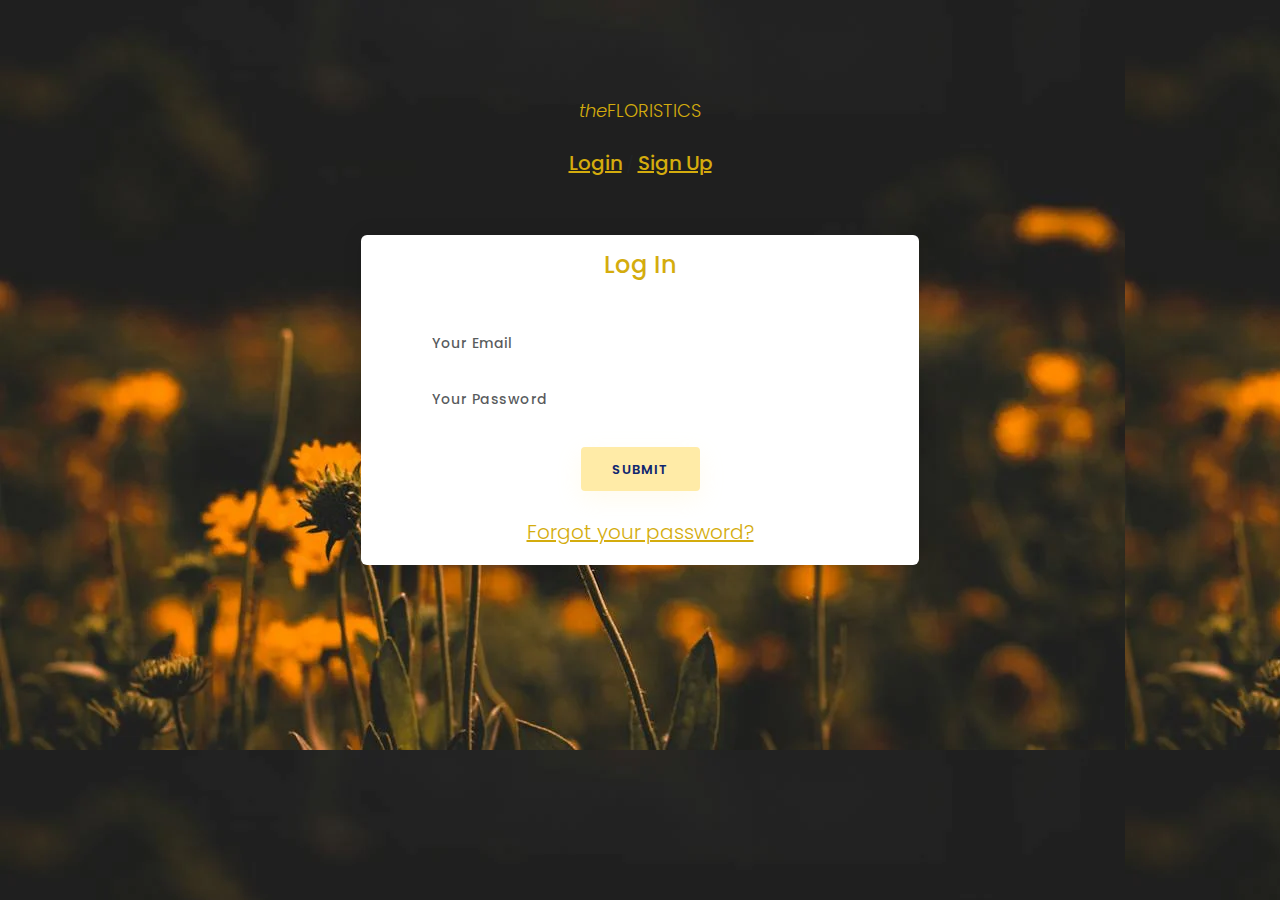
<file: landing sight/index.html>
<!DOCTYPE html>
<html lang="en">
<head>
    <meta charset="UTF-8">
    <meta name="viewport" content="width=device-width, initial-scale=1.0">
    <title>Login</title>
    <!-- Bootstrap CSS -->
    <link href="css/bootstrap.min.css" rel="stylesheet">
    <!-- Google Fonts -->
    <link href="https://fonts.googleapis.com/css?family=Poppins:400,500,600,700,800,900" rel="stylesheet">
    <link rel="stylesheet" href="logIn.css">
</head>
<body>
    <div class="container">
        <div class="row justify-content-center mt-5">
            <div class="col-12 text-center">
                <div class="pt-5 pb-5 fade-in">
                    <header class="mb-4"><I>the</I>FLORISTICS</header>
                    <h6 class="mb-4"> 
                        <a href="index.html" class="link" title="Come! Let's have a recap of your memories">Login</a>
                        <span class="text-muted">/</span>
                        <a href="sign-up.html" class="link" title="Don't have an account? Please sign up">Sign Up</a>
                    </h6>           
                    
                    <div class="card-3d-wrap mx-auto">
                        <div class="card-3d-wrapper">
                            <div class="card">
                                <div class="card-body">
                                    <h4 class="mb-4 pb-3">Log In</h4>
                                    <div class="form-group">
                                        <input type="email" class="form-control form-style" placeholder="Your Email" id="logemail" autocomplete="off">
                                        <i class="input-icon uil uil-at"></i>
                                    </div>
                                    <div class="form-group mt-2">
                                        <input type="password" class="form-control form-style" placeholder="Your Password" id="logpass" autocomplete="off">
                                        <i class="input-icon uil uil-lock-alt"></i>
                                    </div>
                                    <button class="btn mt-4">Submit</button>
                                    <p class="mb-0 mt-4 text-center"><a href="#0" class="link">Forgot your password?</a></p>
                                </div>
                            </div>
                        </div>
                    </div>
                </div>
            </div>
        </div>
    </div>
<script src="js/bootstrap.bundle.min.js"></script>
<script src="js/bootstrap.min.js"></script>
</body>
</html>
</file>
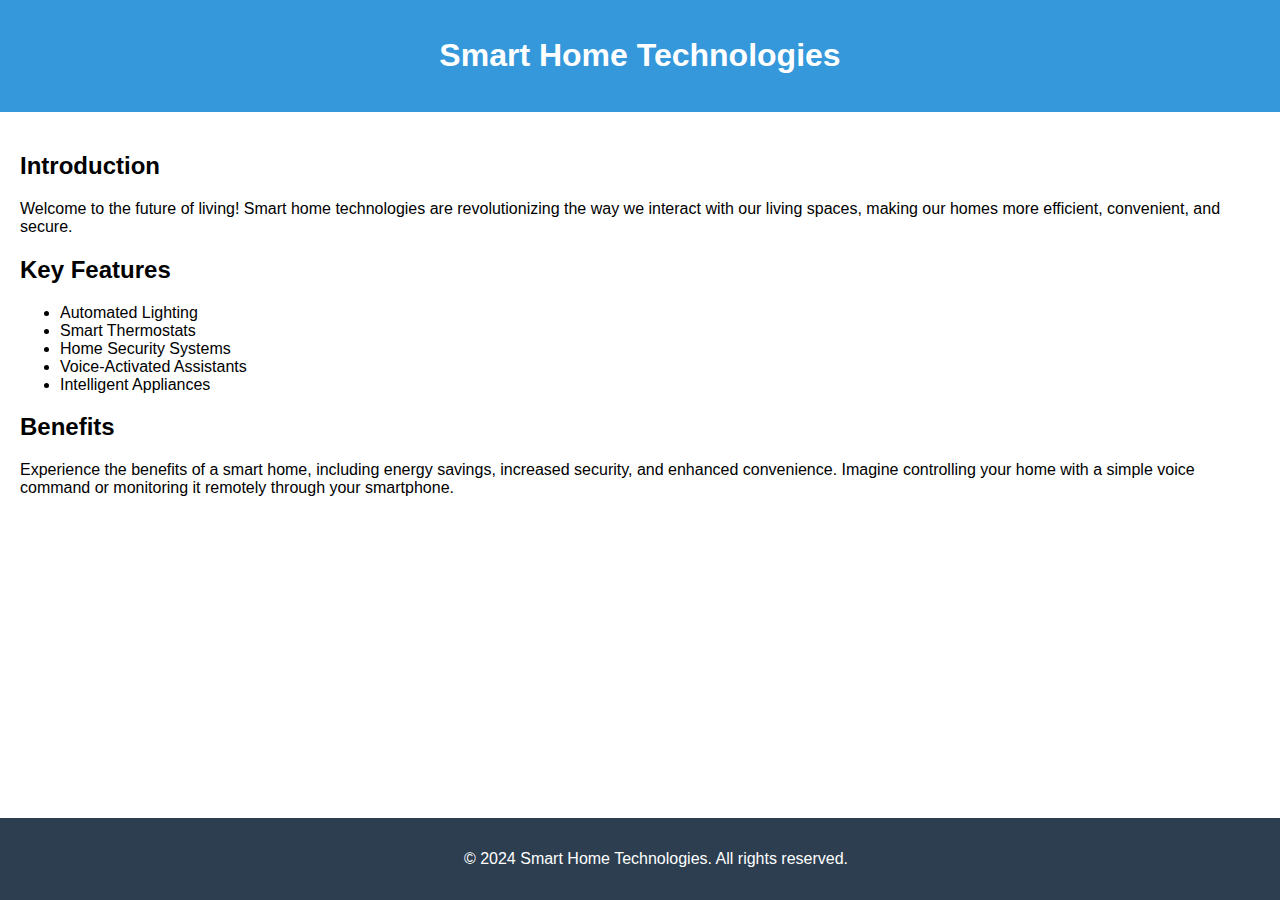
<file: smt home teck/index.html>
<!DOCTYPE html>
<html lang="en">

<head>
    <meta charset="UTF-8">
    <meta name="viewport" content="width=device-width, initial-scale=1.0">
    <title>Smart Home Technologies</title>
    <style>
        body {
            font-family: 'Arial', sans-serif;
            margin: 0;
            padding: 0;
            box-sizing: border-box;
        }

        header {
            background-color: #3498db;
            color: #fff;
            text-align: center;
            padding: 1em;
        }

        main {
            padding: 20px;
        }

        footer {
            background-color: #2c3e50;
            color: #fff;
            text-align: center;
            padding: 1em;
            position: fixed;
            bottom: 0;
            width: 100%;
        }
    </style>
</head>

<body>

    <header>
        <h1>Smart Home Technologies</h1>
    </header>

    <main>
        <section>
            <h2>Introduction</h2>
            <p>Welcome to the future of living! Smart home technologies are revolutionizing the way we interact with our living spaces, making our homes more efficient, convenient, and secure.</p>
        </section>

        <section>
            <h2>Key Features</h2>
            <ul>
                <li>Automated Lighting</li>
                <li>Smart Thermostats</li>
                <li>Home Security Systems</li>
                <li>Voice-Activated Assistants</li>
                <li>Intelligent Appliances</li>
            </ul>
        </section>

        <section>
            <h2>Benefits</h2>
            <p>Experience the benefits of a smart home, including energy savings, increased security, and enhanced convenience. Imagine controlling your home with a simple voice command or monitoring it remotely through your smartphone.</p>
        </section>
    </main>

    <footer>
        <p>&copy; 2024 Smart Home Technologies. All rights reserved.</p>
    </footer>

</body>

</html>
</file>
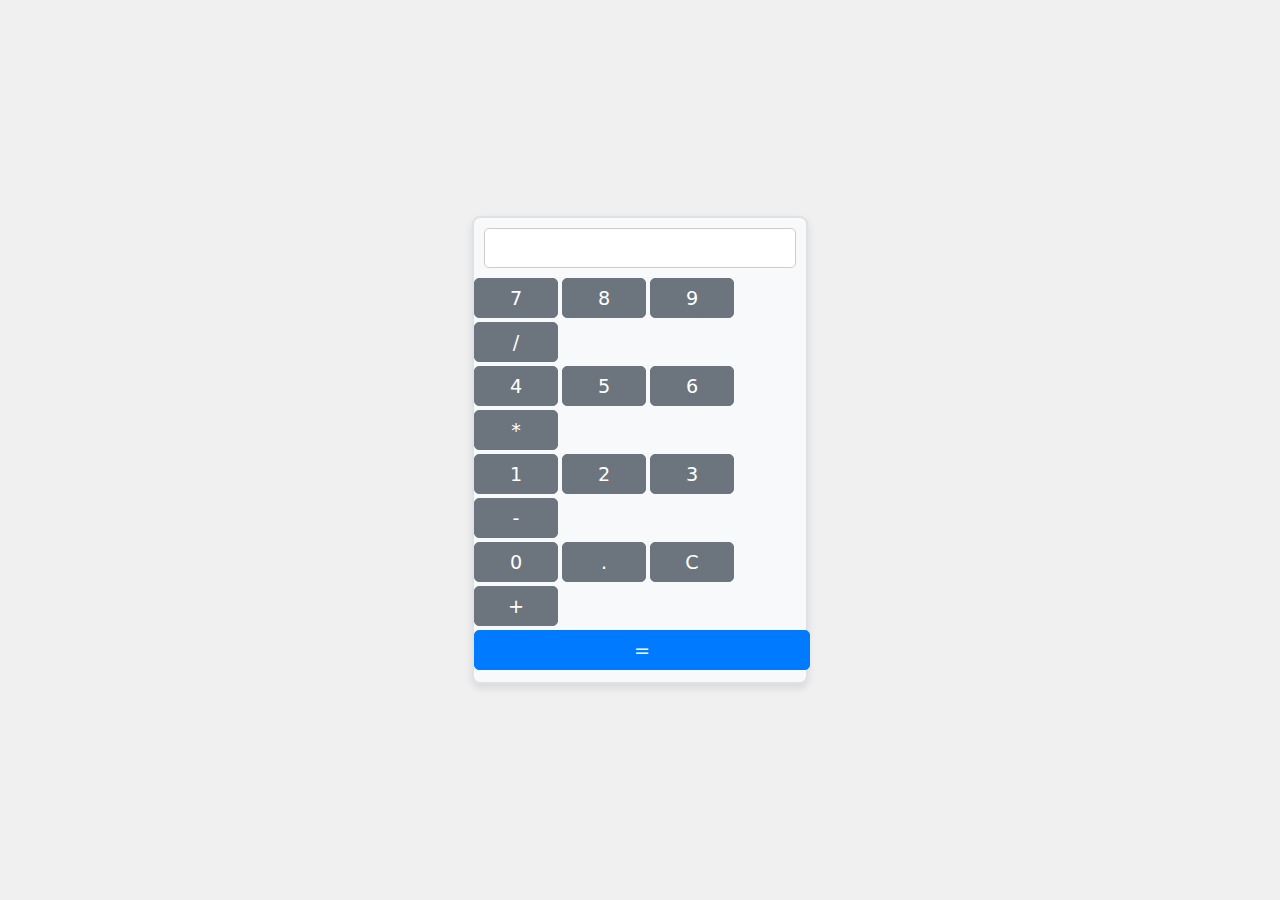
<file: calci.html>
<!DOCTYPE html>
<html lang="en">
<head>
  <meta charset="UTF-8">
  <meta name="viewport" content="width=device-width, initial-scale=1.0">
  <title>Colorful Handy Calculator</title>
  <link rel="stylesheet" href="css/bootstrap.min.css">
  <style>
    body {
      background-color: #f0f0f0;
      display: flex;
      justify-content: center;
      align-items: center;
      height: 100vh;
      margin: 0;
    }

    .calculator {
      background-color: #f8f9fa;
      border: 2px solid #dee2e6;
      border-radius: 8px;
      padding: 10px;
      box-shadow: 0 4px 8px rgba(0, 0, 0, 0.1);
    }

    #display {
      height: 40px;
      font-size: 1.5em;
      text-align: right;
      background-color: #fff;
      border: 1px solid #ccc;
      border-radius: 5px;
      margin-bottom: 10px;
      padding: 5px;
    }

    .btn {
      font-size: 1.2em;
      height: 40px;
      margin: 2px;
      border-radius: 5px;
    }

    .btn-primary {
      background-color: #007bff;
      border-color: #007bff;
    }

    .btn-secondary {
      background-color: #6c757d;
      border-color: #6c757d;
    }
  </style>
</head>
<body>
  <div class="calculator">
    <input type="text" id="display" class="form-control mb-2" disabled>
    <div class="row">
      <button class="btn btn-secondary col-3" onclick="appendToDisplay('7')">7</button>
      <button class="btn btn-secondary col-3" onclick="appendToDisplay('8')">8</button>
      <button class="btn btn-secondary col-3" onclick="appendToDisplay('9')">9</button>
      <button class="btn btn-secondary col-3" onclick="appendToDisplay('/')">/</button>
    </div>
    <div class="row">
      <button class="btn btn-secondary col-3" onclick="appendToDisplay('4')">4</button>
      <button class="btn btn-secondary col-3" onclick="appendToDisplay('5')">5</button>
      <button class="btn btn-secondary col-3" onclick="appendToDisplay('6')">6</button>
      <button class="btn btn-secondary col-3" onclick="appendToDisplay('*')">*</button>
    </div>
    <div class="row">
      <button class="btn btn-secondary col-3" onclick="appendToDisplay('1')">1</button>
      <button class="btn btn-secondary col-3" onclick="appendToDisplay('2')">2</button>
      <button class="btn btn-secondary col-3" onclick="appendToDisplay('3')">3</button>
      <button class="btn btn-secondary col-3" onclick="appendToDisplay('-')">-</button>
    </div>
    <div class="row">
      <button class="btn btn-secondary col-3" onclick="appendToDisplay('0')">0</button>
      <button class="btn btn-secondary col-3" onclick="appendToDisplay('.')">.</button>
      <button class="btn btn-secondary col-3" onclick="clearDisplay()">C</button>
      <button class="btn btn-secondary col-3" onclick="appendToDisplay('+')">+</button>
    </div>
    <div class="row">
      <button class="btn btn-primary col-12" onclick="calculate()">=</button>
    </div>
  </div>
  <script src="js/bootstrap.min.js"></script>
  <script src="js/jquery.min.js"></script>
  <script>
    function appendToDisplay(value) {
      document.getElementById('display').value += value;
    }

    function clearDisplay() {
      document.getElementById('display').value = '';
    }

    function calculate() {
      try {
        var result = eval(document.getElementById('display').value);
        document.getElementById('display').value = result;
      } catch (error) {
        document.getElementById('display').value = 'Error';
      }
    }
  </script>
</body>
</html>
</file>
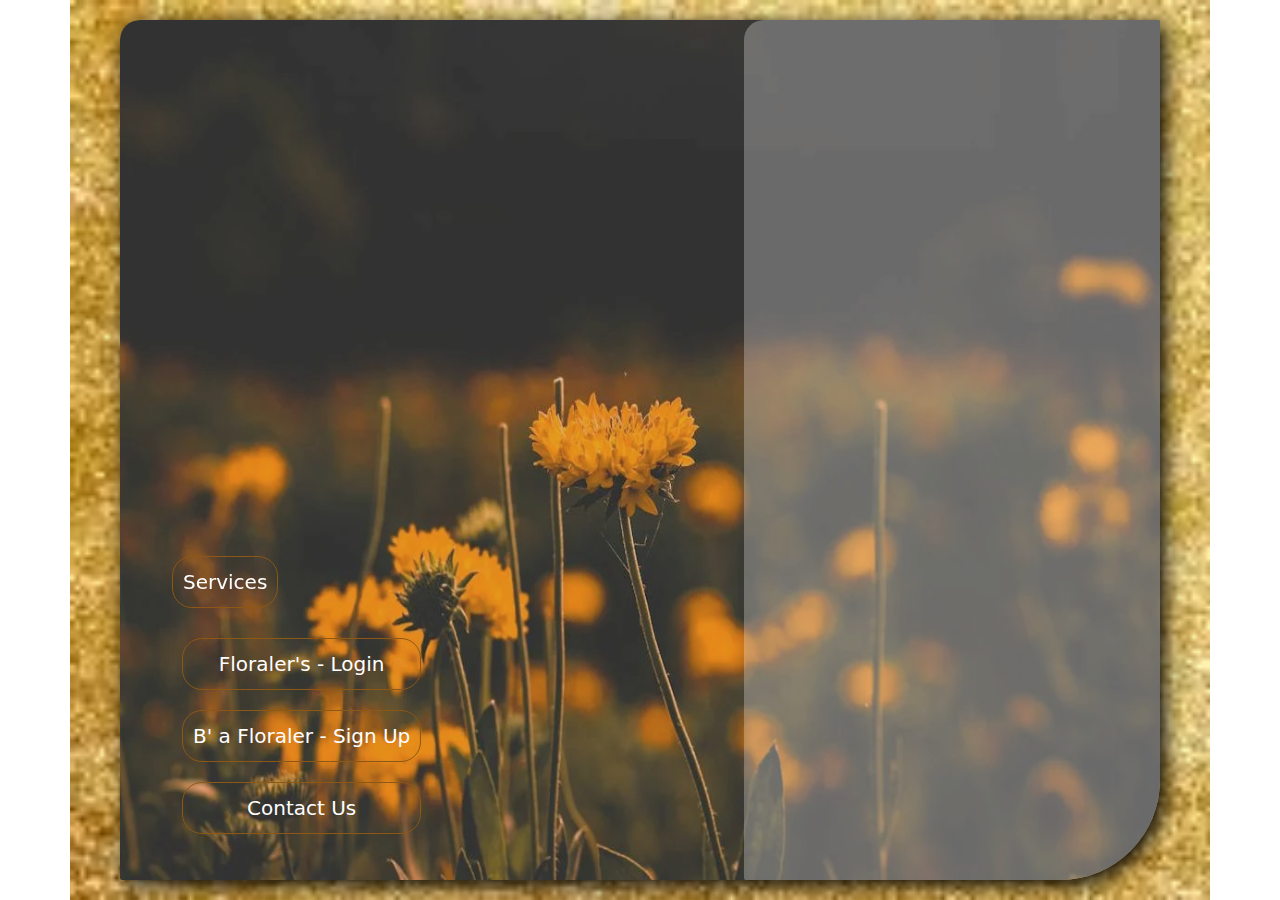
<file: landing sight/home.html>
<!DOCTYPE html>
<html lang="en">

<head>
    <meta charset="UTF-8">
    <meta name="viewport" content="width=device-width, initial-scale=1.0">
    <title>theFLORISTICS</title>
    <link rel="icon" href="2.jpeg">
    <link href="https://cdn.jsdelivr.net/npm/bootstrap@5.3.0/dist/css/bootstrap.min.css" rel="stylesheet">
    <link rel="stylesheet" href="home.css">
</head>

<body>
    <div class="container">
        <div class="homepage">
            <div class="blacksheed">
                <span class="name"><h1>theFLORISTICS</h1><br>&nbsp;&nbsp;&nbsp;&nbsp;&nbsp;&nbsp; Welcome totheFLORISTICS
                        shop here you get every
                        florals handcrafted by flowchemists...!!! ,..</span>
            </div>
            <input type="checkbox" id="so">
            <ul>
                <li class="li" onclick="toggleSection('login')"><a href="index.html">Floraler's - Login</a></li>
                <li class="li" onclick="toggleSection('signup')"><a href="sign-up.html">B' a Floraler - Sign Up</a></li>
                <li class="li" onclick="toggleSection('contact')"><a href="contact.html">Contact Us</a></li>
                <label for="so" class="lable">
                    <span class="sp"></span>
                </label>
            </ul>
            <div class="fram">
                <div class="box">
                    <div class="child"><img src="wed-decor.avif"></div>
                    <div class="child"><img src="party-decor.avif"></div>
                    <div class="child"><img src="shoot decor.avif"></div>
                    <div class="child"><img src="bouquet.avif"></div>
                    <div class="child"><img src="flw-wreth.avif"></div>
                    <div class="child"><img src="dry-flw.avif"></div>
                </div>
            
        </div>
    </div>

    <script src="https://cdn.jsdelivr.net/npm/bootstrap@5.3.0/dist/js/bootstrap.bundle.min.js"></script>
    <script>
        function toggleSection(section) {
            // Hide all sections
            document.querySelectorAll('.homepage > *:not(.blacksheed)').forEach(section => {
                section.style.display = 'none';
            });

            // Show the selected section
            document.querySelector(`.${section}-section`).style.display = 'block';
        }
    </script>
</body>

</html>
</file>
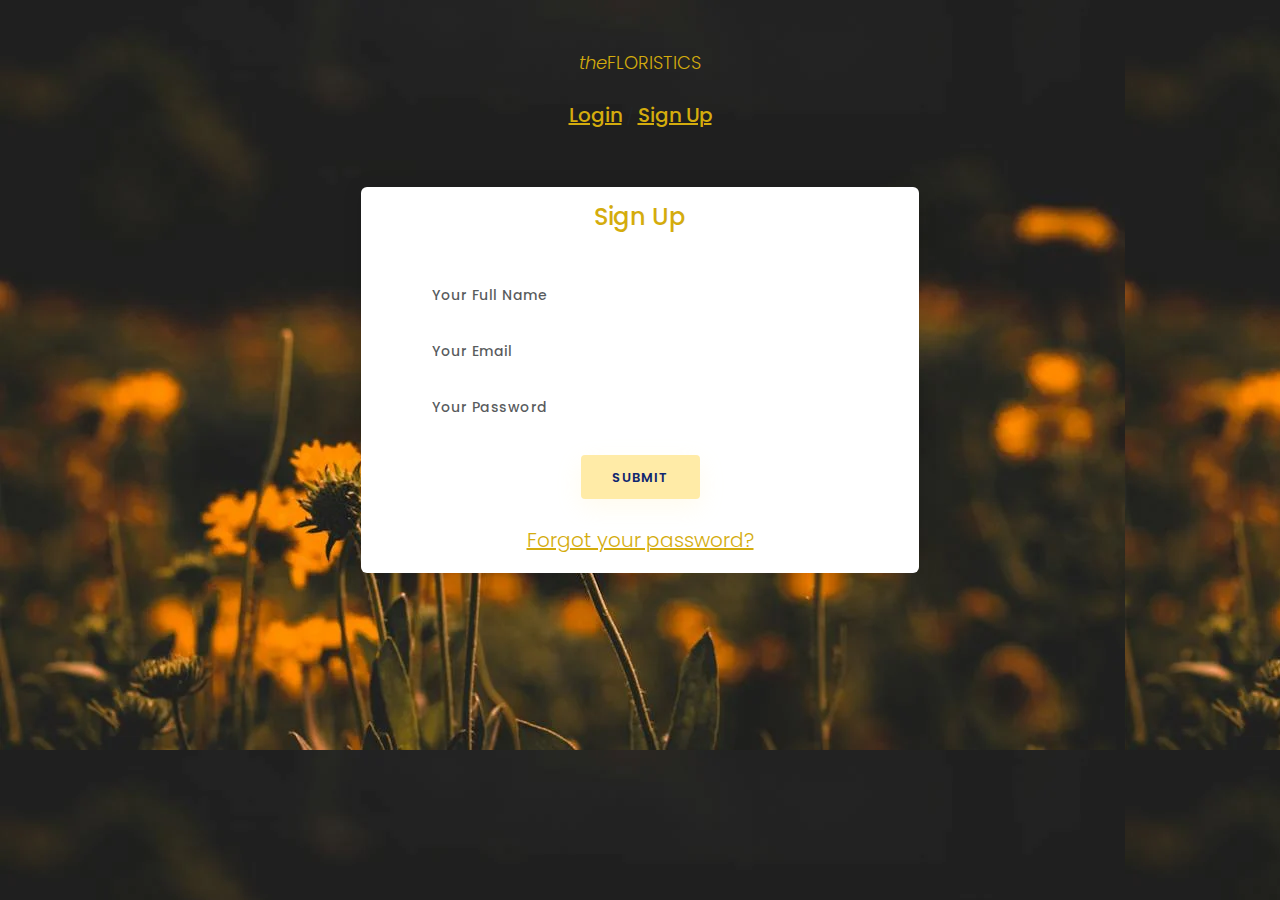
<file: landing sight/sign-up.html>
<!DOCTYPE html>
<html lang="en">
<head>
    <meta charset="UTF-8">
    <meta name="viewport" content="width=device-width, initial-scale=1.0">
    <title>sign-up</title>
    <!-- Bootstrap CSS -->
    <link href="css/bootstrap.min.css" rel="stylesheet">
    <!-- Google Fonts -->
    <link href="https://fonts.googleapis.com/css?family=Poppins:400,500,600,700,800,900" rel="stylesheet">
    <link href="signUp.css" rel="stylesheet">
</head>
<body>
    <div class="container">
        <div class="row justify-content-center mt-5">
            <div class="col-12 text-center">
                <header class="mb-4"><I>the</I>FLORISTICS</header>
                <h6 class="mb-4"> 
                    <a href="index.html" class="link" title="Come! Let's have a recap of your memories">Login</a>
                    <span class="text-muted">/</span>
                    <a href="sign-up.html" class="link" title="Don't have an account? Please sign up">Sign Up</a>
                </h6>
                <div class="card-3d-wrap mx-auto">
                        <div class="card-3d-wrapper">
                            <div class="card">
                                <div class="card-body">
                                    <h4 class="mb-4 pb-3">Sign Up</h4>
                                    <div class="form-group">
                                        <input type="text" class="form-control form-style" placeholder="Your Full Name" id="logname" autocomplete="off">
                                        <i class="input-icon uil uil-user"></i>
                                    </div>
                                    <div class="form-group mt-2">
                                        <input type="email" class="form-control form-style" placeholder="Your Email" id="logemail" autocomplete="off">
                                        <i class="input-icon uil uil-at"></i>
                                    </div>
                                    <div class="form-group mt-2">
                                        <input type="password" class="form-control form-style" placeholder="Your Password" id="logpass" autocomplete="off">
                                        <i class="input-icon uil uil-lock-alt"></i>
                                    </div>
                                    <button class="btn mt-4">Submit</button>
                                    <p class="mb-0 mt-4 text-center"><a href="#0" class="link">Forgot your password?</a></p>
                                </div>
                            </div>
                        </div>
                    </div>
                </div>
            </div>
        </div>
    </div>
    <script src="js/bootstrap.bundle.min.js"></script>
    <script src="js/bootstrap.min.js"></script>
    </body>
    </html>
</file>
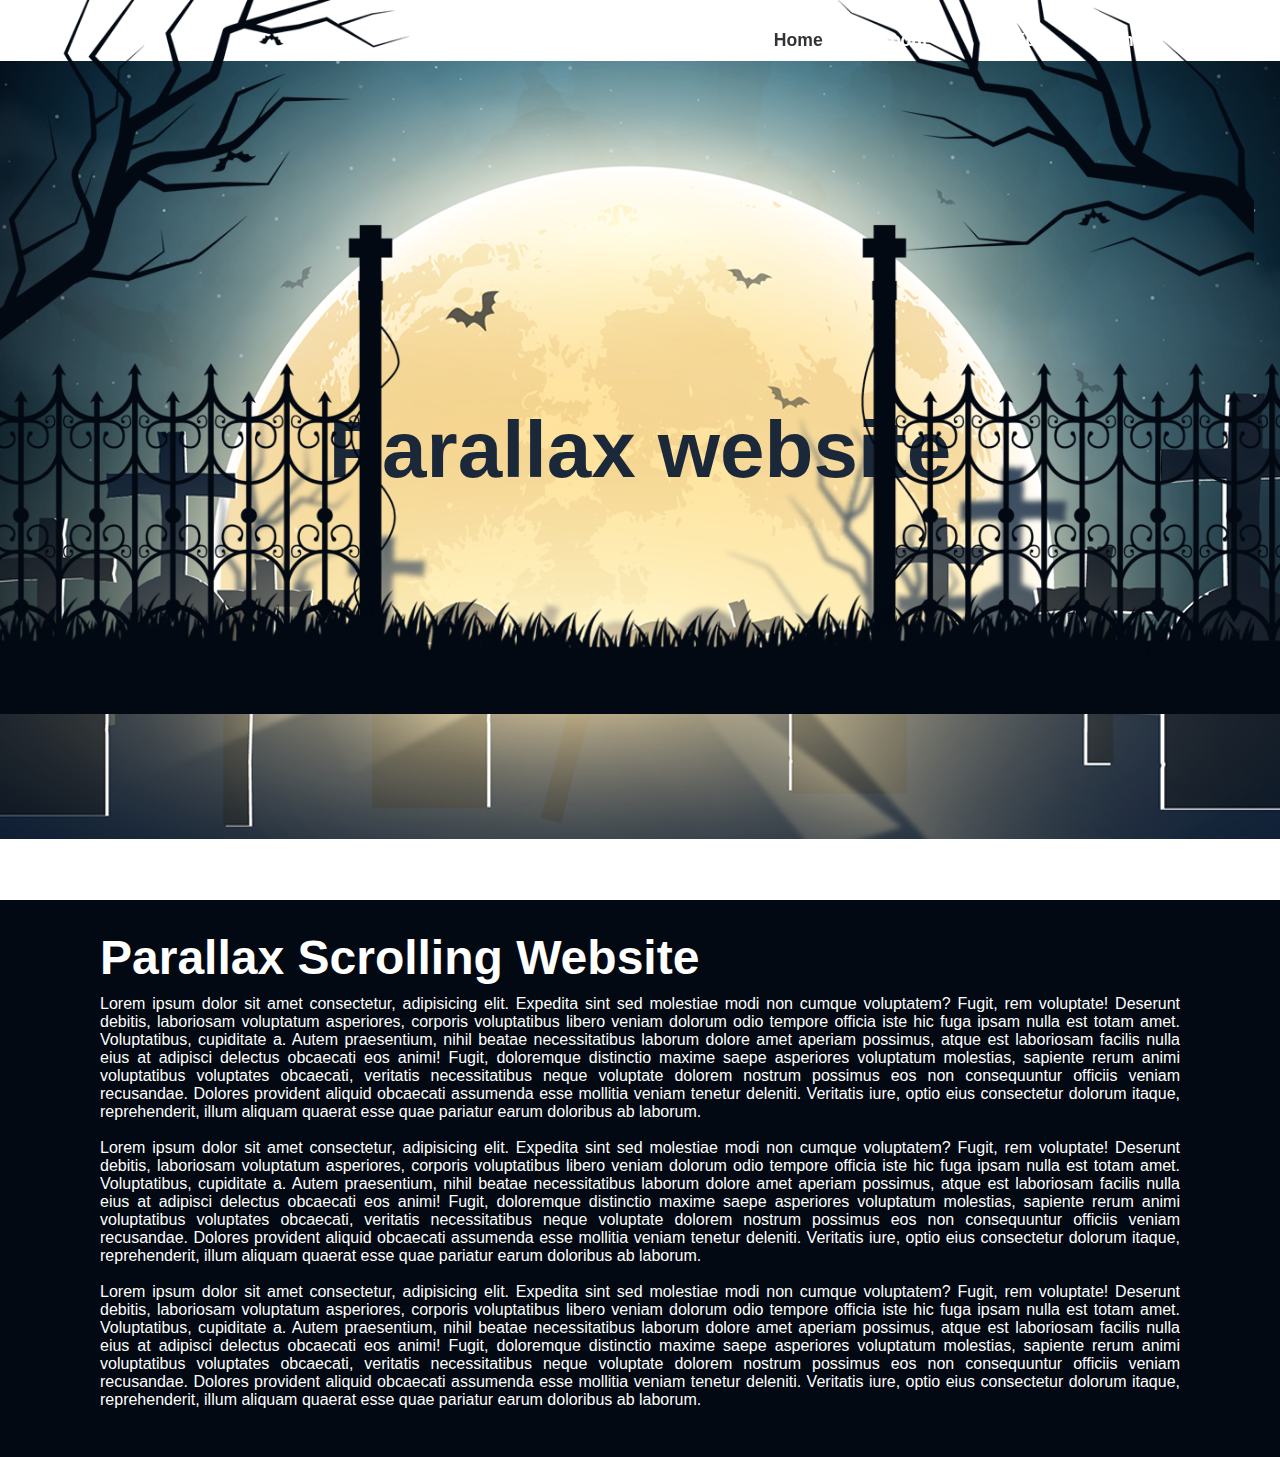
<file: parallax/parallax.html>
<!DOCTYPE html>
<html lang="en">
<head>
  <meta charset="UTF-8">
  <meta name="viewport" content="width=device-width, initial-scale=1.0">
  <title>Parallax_styling</title>
  <link rel="stylesheet" href="parallax_styling.css">
</head>
<body>
    <header>
        <h2 class="logo"></h2>
        <nav class="navigation">
            <a href="#" class="active">Home<span></span></a>
            <a href="#">About<span></span></a>
            <a href="#">Service<span></span></a>
            <a href="#">Contact<span></span></a>
        </nav>
    </header>
    
  <section class="parallax">
    <h2 id="text">Parallax website</h2>
    <img src="tree-left.png" id="tree-left">
    <img src="tree-right.png" id="tree-right">
    <img src="gate-left.png" id="gate-left">
    <img src="gate-right.png" id="gate-right">
    <img src="grass.png" id="grass">
  </section>

  <section class="sec">
    <h2>Parallax Scrolling Website</h2>
    <p>Lorem ipsum dolor sit amet consectetur, adipisicing elit. Expedita sint sed molestiae modi non cumque voluptatem? Fugit, rem voluptate! Deserunt debitis, laboriosam voluptatum asperiores, corporis voluptatibus libero veniam dolorum odio tempore officia iste hic fuga ipsam nulla est totam amet. Voluptatibus, cupiditate a. Autem praesentium, nihil beatae necessitatibus laborum dolore amet aperiam possimus, atque est laboriosam facilis nulla eius at adipisci delectus obcaecati eos animi! Fugit, doloremque distinctio maxime saepe asperiores voluptatum molestias, sapiente rerum animi voluptatibus voluptates obcaecati, veritatis necessitatibus neque voluptate dolorem nostrum possimus eos non consequuntur officiis veniam recusandae. Dolores provident aliquid obcaecati assumenda esse mollitia veniam tenetur deleniti. Veritatis iure, optio eius consectetur dolorum itaque, reprehenderit, illum aliquam quaerat esse quae pariatur earum doloribus ab laborum.<br><br></p>
    <p>Lorem ipsum dolor sit amet consectetur, adipisicing elit. Expedita sint sed molestiae modi non cumque voluptatem? Fugit, rem voluptate! Deserunt debitis, laboriosam voluptatum asperiores, corporis voluptatibus libero veniam dolorum odio tempore officia iste hic fuga ipsam nulla est totam amet. Voluptatibus, cupiditate a. Autem praesentium, nihil beatae necessitatibus laborum dolore amet aperiam possimus, atque est laboriosam facilis nulla eius at adipisci delectus obcaecati eos animi! Fugit, doloremque distinctio maxime saepe asperiores voluptatum molestias, sapiente rerum animi voluptatibus voluptates obcaecati, veritatis necessitatibus neque voluptate dolorem nostrum possimus eos non consequuntur officiis veniam recusandae. Dolores provident aliquid obcaecati assumenda esse mollitia veniam tenetur deleniti. Veritatis iure, optio eius consectetur dolorum itaque, reprehenderit, illum aliquam quaerat esse quae pariatur earum doloribus ab laborum.<br><br></p>
    <p>Lorem ipsum dolor sit amet consectetur, adipisicing elit. Expedita sint sed molestiae modi non cumque voluptatem? Fugit, rem voluptate! Deserunt debitis, laboriosam voluptatum asperiores, corporis voluptatibus libero veniam dolorum odio tempore officia iste hic fuga ipsam nulla est totam amet. Voluptatibus, cupiditate a. Autem praesentium, nihil beatae necessitatibus laborum dolore amet aperiam possimus, atque est laboriosam facilis nulla eius at adipisci delectus obcaecati eos animi! Fugit, doloremque distinctio maxime saepe asperiores voluptatum molestias, sapiente rerum animi voluptatibus voluptates obcaecati, veritatis necessitatibus neque voluptate dolorem nostrum possimus eos non consequuntur officiis veniam recusandae. Dolores provident aliquid obcaecati assumenda esse mollitia veniam tenetur deleniti. Veritatis iure, optio eius consectetur dolorum itaque, reprehenderit, illum aliquam quaerat esse quae pariatur earum doloribus ab laborum.<br><br></p>
  </section>

  <script src="script.js"></script>
</body>
</html>
</file>
<file: landing sight/logIn.css>
body {
  font-family: 'Poppins', sans-serif;
  font-weight: 300;
  font-size: 15px;
  line-height: 1.7;
  color: #c4c3ca;
  overflow-x: hidden;
  background-image: url(bg.webp);
}
header{
  color: #D4AC0D;
  font-size: larger;
}

.link {
  color: #D4AC0D;
  cursor: pointer;
  font-size:20px;
}

.link:hover {
  color: #102770;
}

.card-3d-wrap {
  margin-top: 60px;
  width: 50%;
}

.form-style {
  padding: 13px 20px;
  padding-left: 55px;
  height: 48px;
  width: 100%;
  font-weight: 500;
  border-radius: 4px;
  font-size: 14px;
  line-height: 22px;
  letter-spacing: 0.5px;
  outline: none;
  color: #c4c3ca;
  background-color: white;
  border: none;
  transition: box-shadow 0.5s;
}

.form-style:focus,
.form-style:active {
  box-shadow: 0 4px 8px 0 rgba(21,21,21,.2);
}

.input-icon {
  position: absolute;
  top: 0;
  left: 18px;
  height: 48px;
  font-size: 24px;
  line-height: 48px;
  text-align: left;
  color: #ffeba7;
  transition: color 0.5s;
}

.btn {
  border-radius: 4px;
  height: 44px;
  font-size: 13px;
  font-weight: 600;
  text-transform: uppercase;
  padding: 0 30px;
  letter-spacing: 1px;
  box-shadow: 0 8px 24px 0 rgba(255, 235, 167, .2);
  background-color: #ffeba7;
  color: #102770;
  transition: background-color 0.5s, color 0.5s, box-shadow 0.5s;
}

.btn:active,
.btn:focus {
  background-color: #102770;
  color: #ffeba7;
  box-shadow: 0 8px 24px 0 rgba(16, 39, 112, .2);
}

.btn:hover {
  background-color: #102770;
  color: #ffeba7;
  box-shadow: 0 8px 24px 0 rgba(16, 39, 112, .2);
}

.fade-in {
  animation: fadeIn 1s ease-in-out;
}

.card {
  border: none;
  border-radius: 6px;
  box-shadow: 0 0 20px rgba(0, 0, 0, 0.1);
  transition: transform 0.5s;
}

.card:hover {
  transform: scale(1.05);
}

.signup-section {
  display: none;
}

h4{
  color: #D4AC0D;
}

@keyframes fadeIn {
  0% {
      opacity: 0;
  }
  100% {
      opacity: 1;
  }
}
</file>
<file: landing sight/home.css>
/* home.css */

body {
    margin: 0;
    padding: 0;
    overflow-x: hidden;
}

.container {
    width: 100%;
    height: 100vh;
    padding: 20px 50px;
    background-image: url(services.jpg);
    background-size: cover;
}

.homepage {
    width: 100%;
    height: 100%;
    position: relative;
    z-index: 99;
    box-shadow: 5px 5px 20px black;
    border-radius: 20px 1px 100px 2px;
}

.homepage::before {
    position: absolute;
    top: 0px;
    left: 0px;
    z-index: -1000;
    content: "";
    width: 100%;
    border-radius: 20px 1px 100px 2px;
    height: 100%;
    background: url(bg.webp);
    background-size: 100% 100%;
    filter: contrast(80%);
}

.blacksheed {
    position: absolute;
    right: 0;
    width: 40%;
    border-radius: 20px 1px 100px 2px;
    height: 100%;
    background-color: rgba(241, 240, 240, .3);
}

.name {
    position: absolute;
    top: 30%;
    left: 10%;
    font-size: 20px;
    font-style: oblique;
    opacity: 0;
    animation: fadeInUp 1s ease-out forwards;
}

.name h1 {
    color: gold;
    font-size: 50px;
    font-family: Georgia, 'Times New Roman', Times, serif;
    font-style: italic;
}

ul {
    list-style: none;
    position: absolute;
    bottom: 20px;
    left: 20px;
    display: flex;
    flex-direction: column;
    z-index: 999;
}

ul .li {
    display: block;
    margin: 10px;
    padding: 10px;
    border-radius: 20px;
    border: 1px solid rgb(141, 87, 21);
    cursor: pointer;
    text-align: center;
}

ul .li:hover {
    background-color: rgba(219, 163, 219, .4);
}

ul .li:hover a {
    color: orange;
}

ul .li a {
    font-size: 20px;
    color: white;
    text-decoration: none;
}

.lable {
    position: fixed;
    z-index: 9999999;
}

.sp {
    position: relative;
}

.sp::before {
    position: absolute;
    bottom: 20px; 
    border: 1px solid rgb(141, 87, 21);
    content: "Services";
    font-size: 20px;
    color: white;
    border-radius: 20px;
    cursor: pointer;
    padding: 10px;
    z-index: 99;
    transition: background-color 0.3s, color 0.3s; 
}

.sp:hover::before {
    background-color: rgba(219, 163, 219, .4);
    color: orange; 
}
.sinin {
    position: relative;
    top: 60%;
    left: 40%;
    padding: 10px;
    border: 2px solid black;
    background-color: rgba(15, 15, 15, .5);
}

.sinin a {
    font-size: 30px;
    font-weight: 600;
    color: white;
    text-decoration: none;
}

.fram {
    position: absolute;
    top: 0px;
    right: 0;
    width: 70%;
    border-radius: 20px 1px 100px 2px;
    background: url(gallery.avif);
    background-size: cover;
    height: 100%;
    opacity: 0;
    padding: 40px;
    transition: all .3s;
    display: flex;
    justify-content: center;
    align-items: center;
    overflow: scroll;
}

.fram::-webkit-scrollbar {
    display: none;
}

.lable {
    position: fixed;
    z-index: 9999999;
}

#so:checked~.fram {
    opacity: 1;
    transition: all .3s;
}

#so {
    display: none;
}

.child {
    width: 290px;
    height: 200px;
    border: 2px solid black;
    overflow: hidden;
    margin: 0px;
    display: inline-block;
}

.child img {
    width: 290px;
    height: 200px;
    transition: all .9s;
    cursor: pointer;
}

.child:hover img {
    transform: scale(1.4);
    transition: all .9s;
}

.contact-section {
    margin-top: 50px;
    padding: 20px;
    background-color: rgba(255, 255, 255, 0.8);
    border-radius: 20px;
    display: none;
}

.contact-form {
    max-width: 600px;
    margin: 0 auto;
}

.form-group {
    margin-bottom: 20px;
}

@keyframes fadeInUp {
    0% {
        opacity: 0;
        transform: translateY(20px);
    }
    100% {
        opacity: 1;
        transform: translateY(0);
    }
}
.button-container {
    position: fixed;
    bottom: 20px;
    left: 20px;
    display: flex;
    flex-direction: column;
    z-index: 999;
}

.button-container button {
    margin-bottom: 10px;
}

#services-photos {
    position: relative;
    bottom: -60px;
    border: 1px solid rgb(141, 87, 21);
    font-size: 20px;
    color: white;
    border-radius: 20px;
    cursor: pointer;
    padding: 10px;
    z-index: 99;
}
</file>
<file: landing sight/signUp.css>
body {
    font-family: 'Poppins', sans-serif;
    font-weight: 300;
    font-size: 15px;
    line-height: 1.7;
    color: #c4c3ca;
    overflow-x: hidden;
    background-image: url(bg.webp);
  }

  header{
    color: #D4AC0D;
    font-size: larger;
  }
  
  .link {
    color: #D4AC0D;
    cursor: pointer;
    font-size:20px;
  }
  
  .link:hover {
    color: #102770;
  }
  
  .card-3d-wrap {
    margin-top: 60px;
    width: 50%;
  }
  
  .form-style {
    padding: 13px 20px;
    padding-left: 55px;
    height: 48px;
    width: 100%;
    font-weight: 500;
    border-radius: 4px;
    font-size: 14px;
    line-height: 22px;
    letter-spacing: 0.5px;
    outline: none;
    color: #c4c3ca;
    background-color: white;
    border: none;
    transition: box-shadow 0.5s;
  }
  
  .form-style:focus,
  .form-style:active {
    box-shadow: 0 4px 8px 0 rgba(21,21,21,.2);
  }
  
  .input-icon {
    position: absolute;
    top: 0;
    left: 18px;
    height: 48px;
    font-size: 24px;
    line-height: 48px;
    text-align: left;
    color: #ffeba7;
    transition: color 0.5s;
  }
  
  .btn {
    border-radius: 4px;
    height: 44px;
    font-size: 13px;
    font-weight: 600;
    text-transform: uppercase;
    padding: 0 30px;
    letter-spacing: 1px;
    box-shadow: 0 8px 24px 0 rgba(255, 235, 167, .2);
    background-color: #ffeba7;
    color: #102770;
    transition: background-color 0.5s, color 0.5s, box-shadow 0.5s;
  }
  
  .btn:active,
  .btn:focus {
    background-color: #102770;
    color: #ffeba7;
    box-shadow: 0 8px 24px 0 rgba(16, 39, 112, .2);
  }
  
  .btn:hover {
    background-color: #102770;
    color: #ffeba7;
    box-shadow: 0 8px 24px 0 rgba(16, 39, 112, .2);
  }
  
  .fade-in {
    animation: fadeIn 1s ease-in-out;
  }
  
  .card {
    border: none;
    border-radius: 6px;
    box-shadow: 0 0 20px rgba(0, 0, 0, 0.1);
    transition: transform 0.5s;
  }
  
  .card:hover {
    transform: scale(1.05);
  }
  
  .signup-section {
    display: none;
  }
  
  h4{
    color: #D4AC0D;
  }
  
  @keyframes fadeIn {
    0% {
        opacity: 0;
    }
    100% {
        opacity: 1;
    }
  }
</file>
<file: parallax/parallax_styling.css>
*{
    margin: 0;
    padding: 0;
    box-sizing: border-box;
    font-family: 'poppins',sans-serif;
}

body{
    min-height: 100vh;
    overflow-x: hidden;
}

header{
    position: absolute;
    top: 0;
    left: 0;
    width: 100%;
    padding: 30px 100px ;
    display: flex;
    justify-content: space-between;
    align-items: center;
    z-index: 100;
}

.logo{
    font-size: 2em;
    color: #fff;
    user-select: none;
}

.navigation a {
    position: relative;
    font-size: 1.1em;
    color: #fff;
    font-weight: 600;
    text-decoration: none;
    margin-left: 20px;
    padding: 6px 15px;
    transition: .5s;
}

.navigation a:hover,
.navigation a.active{
    color: #333;
}

.navigation a span {
    position: absolute;
    top: 0;
    left: 0;
    width: 100%;
    height: 100%;
    background: #fff;
    border-radius: 30px;
    z-index: -1;
    transform: scale(0);
    opacity: 0;
    transition: .5s;;
}

.navigation a:hover span
.navigation a.active span{
    transform: scale(1);
    opacity: 1s;
}

.parallax{
    position: relative;
    display: flex;
    justify-content: center;
    align-items: center;
    height: 100vh;
    background: url('background.png') no-repeat;
    background-size: center;
    background-position: center;
    background-attachment: fixed;
}

#text{
    position: absolute;
    font-size: 5em;
    color: #1b283a;
    text-overflow: 2px 4px 5px #f9f9f9;
}

.parallax img {
    position: absolute;
    top: 0;
    left: 0;
    width: 98%;
    pointer-events: none;
}

.parallax img#gate-left{
    position: fixed;
    transform: translateX(-282px);
}

.parallax img#gate-right{
    position: fixed;
    transform: translateX(305px);
   }

.sec{
    position: relative;
    background: #020912;
    padding: 30px 100px;
}

.sec h2{
    font-size: 3em;
    color: #fff;
    margin-bottom: 10px;
}

.sec p{
    font-size: 1em;
    color: #fff;
    font-weight: 300;
    text-align: justify;
}
</file>
